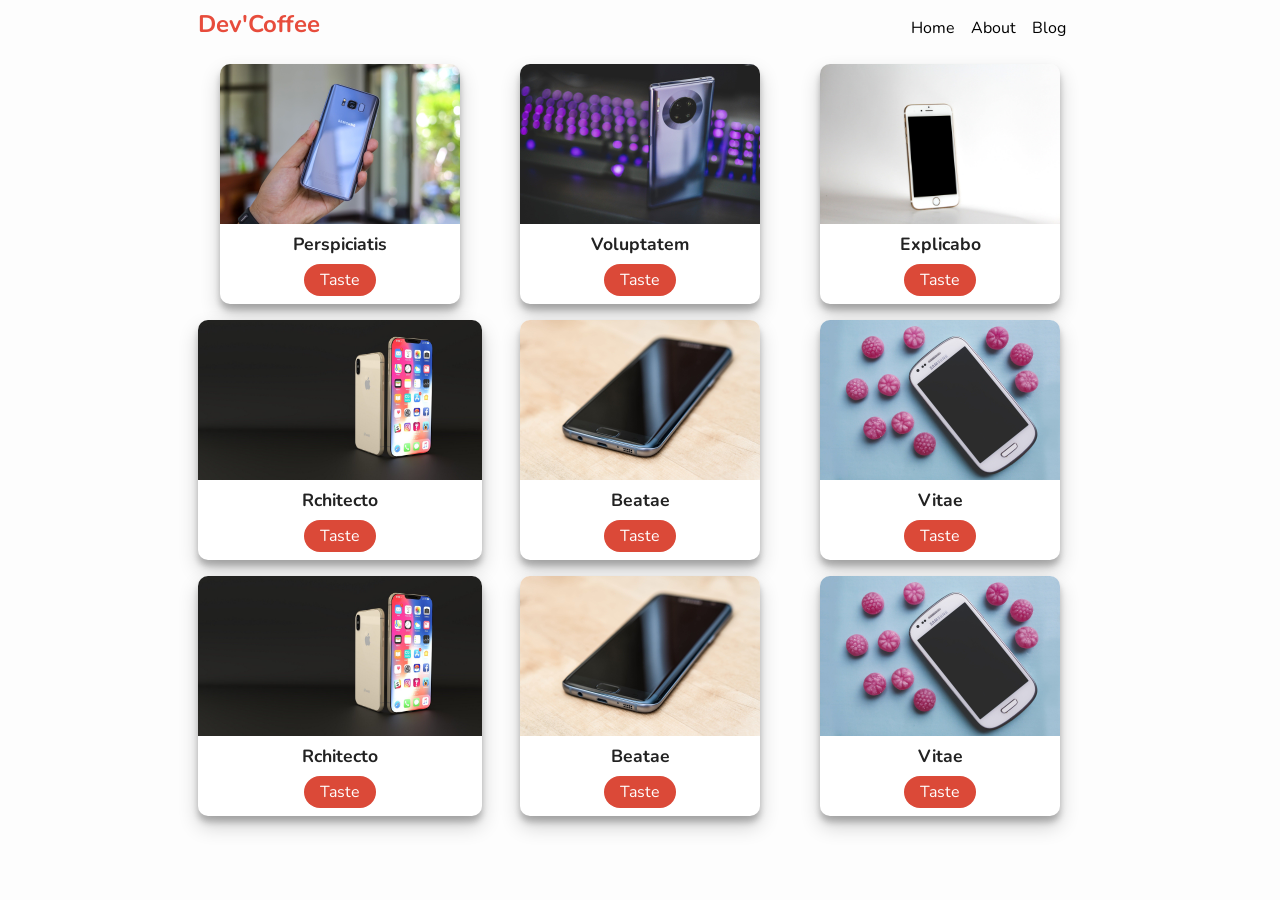
<file: index.html>
<!DOCTYPE html>
<html lang="en">
  <head>
    <meta charset="UTF-8" />
    <meta name="viewport" content="width=device-width, initial-scale=1.0" />
    <meta http-equiv="X-UA-Compatible" content="ie=edge" />
    <link rel="stylesheet" href="css/style.css" />
    <link rel="manifest" href="manifest.json" />
    <!-- ios support -->
    <link rel="apple-touch-icon" href="images/icons/icon-72x72.png" />
    <link rel="apple-touch-icon" href="images/icons/icon-96x96.png" />
    <link rel="apple-touch-icon" href="images/icons/icon-128x128.png" />
    <link rel="apple-touch-icon" href="images/icons/icon-144x144.png" />
    <link rel="apple-touch-icon" href="images/icons/icon-152x152.png" />
    <link rel="apple-touch-icon" href="images/icons/icon-192x192.png" />
    <link rel="apple-touch-icon" href="images/icons/icon-384x384.png" />
    <link rel="apple-touch-icon" href="images/icons/icon-512x512.png" />
    <meta name="apple-mobile-web-app-status-bar" content="#db4938" />
    <meta name="theme-color" content="#db4938" />
    <title>Dev'Coffee PWA</title>
  </head>
  <body>
    <main>
      <nav>
        <h1>Dev'Coffee</h1>
        <ul>
          <li>Home</li>
          <li>About</li>
          <li>Blog</li>
        </ul>
      </nav>
      <div class="container"></div>
    </main>
    <script src="/app.js"></script>
  </body>
</html>
</file>
<file: css/style.css>
@import url("https://fonts.googleapis.com/css?family=Nunito:400,700&display=swap");
* {
  margin: 0;
  padding: 0;
  box-sizing: border-box;
}
body {
  background: #fdfdfd;
  font-family: "Nunito", sans-serif;
  font-size: 1rem;
}
main {
  max-width: 900px;
  margin: auto;
  padding: 0.5rem;
  text-align: center;
}
nav {
  display: flex;
  justify-content: space-between;
  align-items: center;
}
ul {
  list-style: none;
  display: flex;
}

li {
  margin-right: 1rem;
}
h1 {
  color: #e74c3c;
  margin-bottom: 0.5rem;
}

.container {
    display: grid;
    grid-template-columns: repeat(auto-fit, minmax(15rem, 1fr));
    grid-gap: 1rem;
    justify-content: center;
    align-items: center;
    margin: auto;
    padding: 1rem 0;
  }
  .card {
    display: flex;
    align-items: center;
    flex-direction: column;
    width: 15rem auto;
    height: 15rem;
    background: #fff;
    box-shadow: 0 10px 20px rgba(0, 0, 0, 0.19), 0 6px 6px rgba(0, 0, 0, 0.23);
    border-radius: 10px;
    margin: auto;
    overflow: hidden;
  }
  .card--avatar {
    width: 100%;
    height: 10rem;
    object-fit: cover;
  }
  .card--title {
    color: #222;
    font-weight: 700;
    text-transform: capitalize;
    font-size: 1.1rem;
    margin-top: 0.5rem;
  }
  .card--link {
    text-decoration: none;
    background: #db4938;
    color: #fff;
    padding: 0.3rem 1rem;
    border-radius: 20px;
  }
</file>
